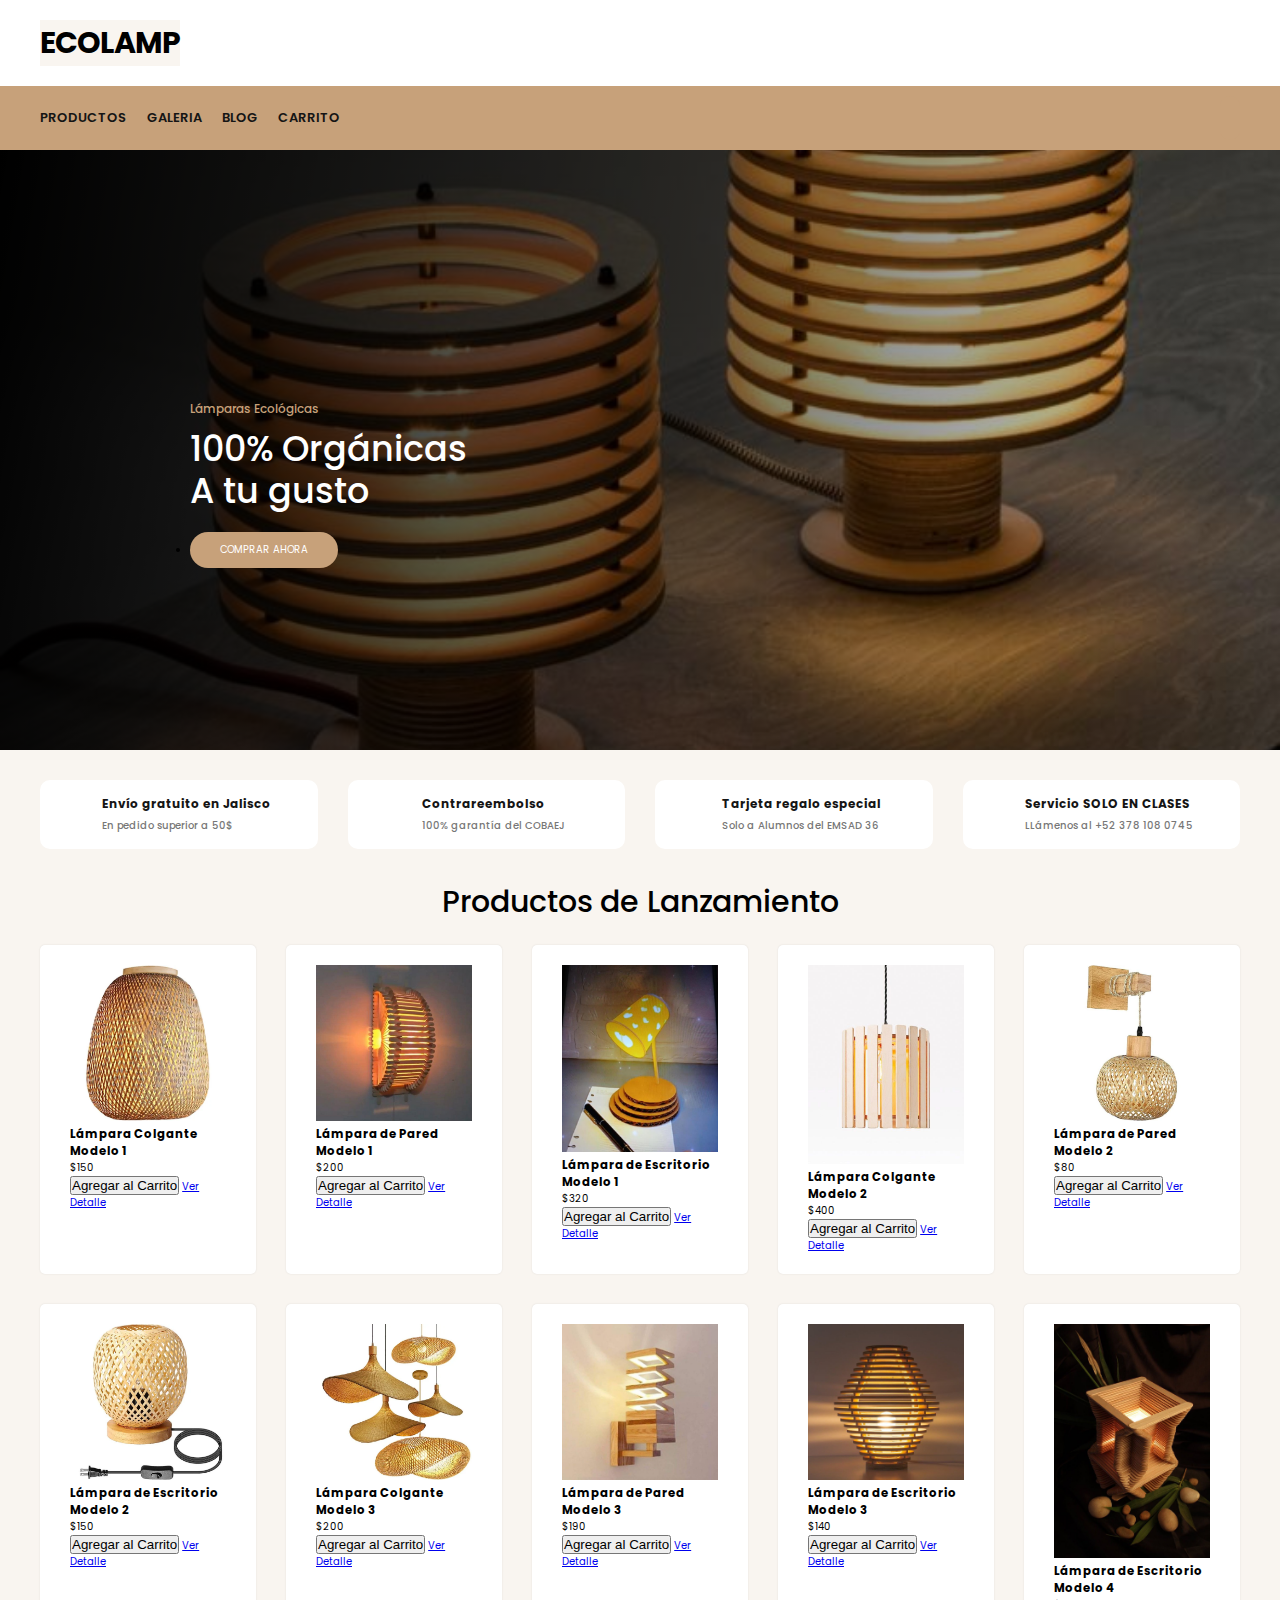
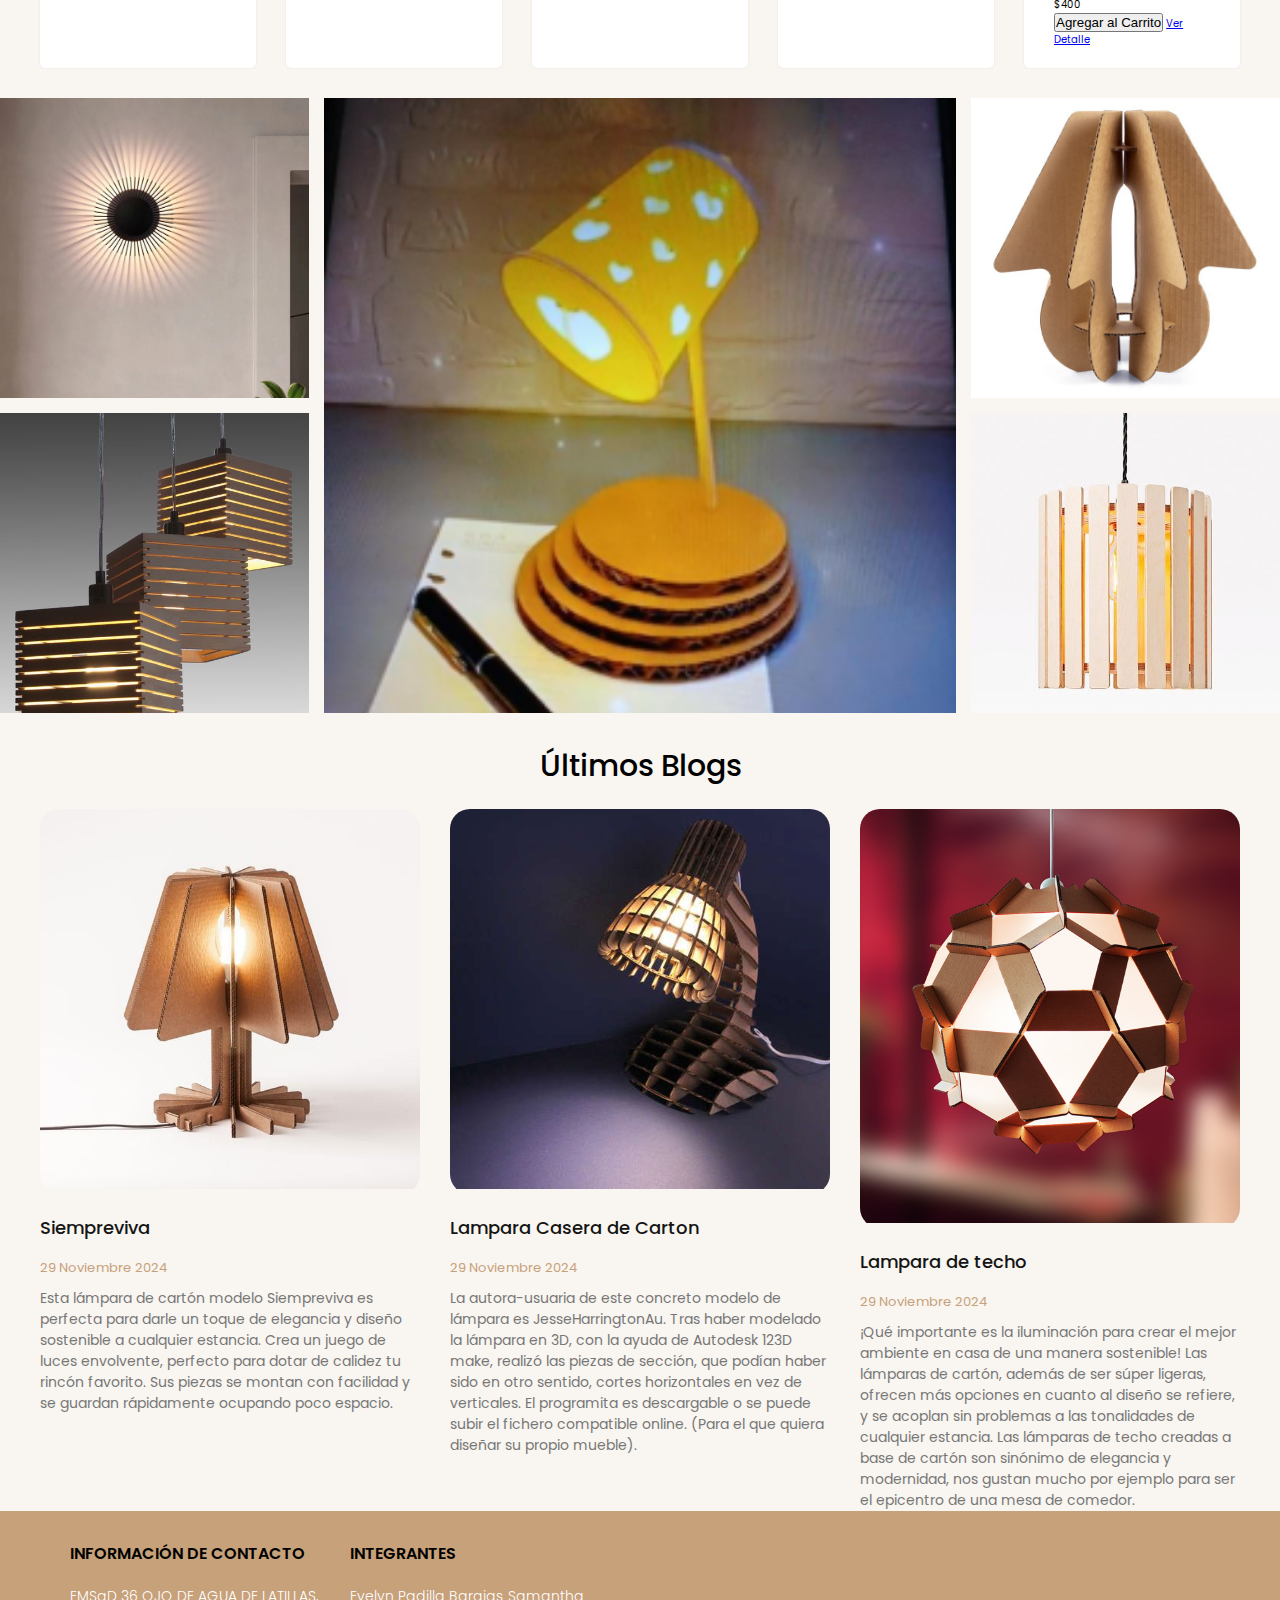
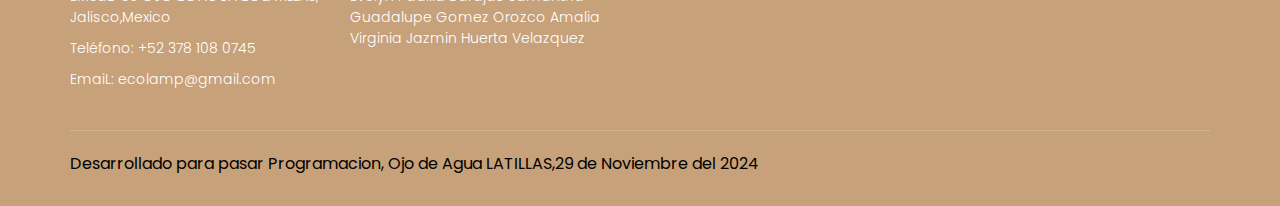
<file: index.html>
<!DOCTYPE html>
<html lang="es">

<head>
    <meta charset="UTF-8">
    <meta name="viewport" content="width=device-width, initial-scale=1.0">
    <title>Ecolamp - Tienda de Lámparas Ecológicas</title>
    <link rel="stylesheet" href="styles.css">
    <link href="https://fonts.googleapis.com/css2?family=Poppins:wght@300;400;500;600;700&display=swap" rel="stylesheet">
</head>

<body>
    <header>
        <div class="container">
            <div class="hero">
                <div class="container-logo">
                    <h1><a href="#">Ecolamp</a></h1>
                </div> 

                <div class="container-user">
                    <div class="container-shopping-cart">
                        <i class="fa fa-basket-shopping"></i>
                    </div>
                </div>
            </div>
        </div>
        <div class="container-navbar">
            <nav class="navbar container">
                <i class="fa-solid fa-bars"></i>
                <ul class="menu">
                    <li><a href="#productos">Productos</a></li>
                    <li><a href="#categorias">Galeria</a></li>
                    <li><a href="#blogs">Blog</a></li>
                    <li><a href="carrito.html">Carrito</a></li>
                </ul>

                <form class="search-form">
                    <button class="btn-search"></button>
                </form>
            </nav>
        </div>
    </header>

    <section class="banner">
        <div class="content-banner">
            <p>Lámparas Ecológicas</p>
            <h2>100% Orgánicas <br />A tu gusto</h2>
            <li><a href="#productos">Comprar ahora</a></li>
        </div>
    </section>

    <main class="main-content">
        <section class="container container-features">
            <div class="card-feature">
                <i class="fa-solid fa-plane-up"></i>
                <div class="feature-content">
                    <span>Envío gratuito en Jalisco</span>
                    <p>En pedido superior a 50$</p>
                </div>
            </div>
            <div class="card-feature">
                <i class="fa-solid fa-wallet"></i>
                <div class="feature-content">
                    <span>Contrareembolso</span>
                    <p>100% garantía del COBAEJ</p>
                </div>
            </div>
            <div class="card-feature">
                <i class="fa-solid fa-gift"></i>
                <div class="feature-content">
                    <span>Tarjeta regalo especial</span>
                    <p>Solo a Alumnos del EMSAD 36</p>
                </div>
            </div>
            <div class="card-feature">
                <i class="fa-solid fa-headset"></i>
                <div class="feature-content">
                    <span>Servicio SOLO EN CLASES</span>
                    <p>LLámenos al +52 378 108 0745</p>
                </div>
            </div>
        </section>

        <!-- Sección de productos destacados -->
        <section id="productos" class="container top-products">
            <h1 class="heading-1">Productos de Lanzamiento</h1>
            <div class="container-products">
                <!-- Los productos se generarán dinámicamente -->
            </div>
        </section>

        <!-- Sección de categorías -->
     <section id="categorias">
        <section class="gallery">
            <img
                src="img/galeria1.jpg"
                alt="Gallery Img1"
                class="gallery-img-1"
            /><img
                src="img/galeria2.jpg"
                alt="Gallery Img2"
                class="gallery-img-2"
            /><img
                src="img/escritorio1.png"
                alt="Gallery Img3"
                class="gallery-img-3"
            /><img
                src="img/galeria3.jpg"
                alt="Gallery Img4"
                class="gallery-img-4"
            /><img
                src="img/galeria4.jpg"
                alt="Gallery Img5"
                class="gallery-img-5"
            />
        </section>
    </section>

        <!-- Sección de blogs -->
        <section id="blogs">
            <section class="container blogs">
				<h1 class="heading-1">Últimos Blogs</h1>

				<div class="container-blogs">
					<div class="card-blog">
						<div class="container-img">
							<img src="img/blog1.jpg" alt="Imagen Blog 1" />
							<div class="button-group-blog">
								<span>
									<i class="fa-solid fa-magnifying-glass"></i>
								</span>
								<span>
									<i class="fa-solid fa-link"></i>
								</span>
							</div>
						</div>
						<div class="content-blog">
							<h3>Siempreviva</h3>
							<span>29 Noviembre 2024</span>
							<p>
								Esta lámpara de cartón modelo Siempreviva es perfecta para darle un toque de elegancia y diseño sostenible a cualquier estancia. Crea un juego de luces envolvente, perfecto para dotar de calidez tu rincón favorito. Sus piezas se montan con facilidad y se guardan rápidamente ocupando poco espacio.
							</p>
						</div>
					</div>
					<div class="card-blog">
						<div class="container-img">
							<img src="img/blog2.jpg" alt="Imagen Blog 2" />
							<div class="button-group-blog">
								<span>
									<i class="fa-solid fa-magnifying-glass"></i>
								</span>
								<span>
									<i class="fa-solid fa-link"></i>
								</span>
							</div>
						</div>
						<div class="content-blog">
							<h3>Lampara Casera de Carton</h3>
							<span>29 Noviembre 2024</span>
							<p>
								La autora-usuaria de este concreto modelo de lámpara es JesseHarringtonAu. Tras haber modelado la lámpara en 3D, con la ayuda de Autodesk 123D make, realizó las piezas de sección, que podían haber sido en otro sentido, cortes horizontales en vez de verticales. El programita es descargable o se puede subir el fichero compatible online. (Para el que quiera diseñar su propio mueble).
							</p>
						</div>
					</div>
					<div class="card-blog">
						<div class="container-img">
							<img src="img/blog3.jpg" alt="Imagen Blog 3" />
							<div class="button-group-blog">
								<span>
									<i class="fa-solid fa-magnifying-glass"></i>
								</span>
								<span>
									<i class="fa-solid fa-link"></i>
								</span>
							</div>
						</div>
						<div class="content-blog">
							<h3>Lampara de techo</h3>
							<span>29 Noviembre 2024</span>
							<p>
								¡Qué importante es la iluminación para crear el mejor ambiente en casa de una manera sostenible! Las lámparas de cartón, además de ser súper ligeras, ofrecen más opciones en cuanto al diseño se refiere, y se acoplan sin problemas a las tonalidades de cualquier estancia. Las lámparas de techo creadas a base de cartón son sinónimo de elegancia y modernidad, nos gustan mucho por ejemplo para ser el epicentro de una mesa de comedor.
							</p>
						</div>
					</div>
				</div>
			</section>
        </section>
    </main>

    <footer class="footer">
        <div class="container container-footer">
            <div class="menu-footer">
                <div class="contact-info">
                    <p class="title-footer">Información de Contacto</p>
                    <ul>
                        <li>
                            EMSaD 36 OJO DE AGUA DE LATILLAS, Jalisco,Mexico
                        </li>
                        <li>Teléfono: +52 378 108 0745</li>
                        <li>EmaiL: ecolamp@gmail.com</li>
                    </ul>
                    
                </div>


                <div class="newsletter">
                    <p class="title-footer">integrantes </p>

                    <div class="content">
                        <p>
                            Evelyn Padilla Barajas
                            Samantha Guadalupe Gomez Orozco
                            Amalia  Virginia Jazmin Huerta Velazquez
                        </p>
                    </div>
                </div>
            </div>

            <div class="copyright">
                <p>
                    Desarrollado para pasar Programacion, Ojo de Agua LATILLAS,29 de Noviembre del 2024
                </p>

            </div>
        </div>
    </footer>

    <script src="app.js"></script>
</body>

</html>
</file>
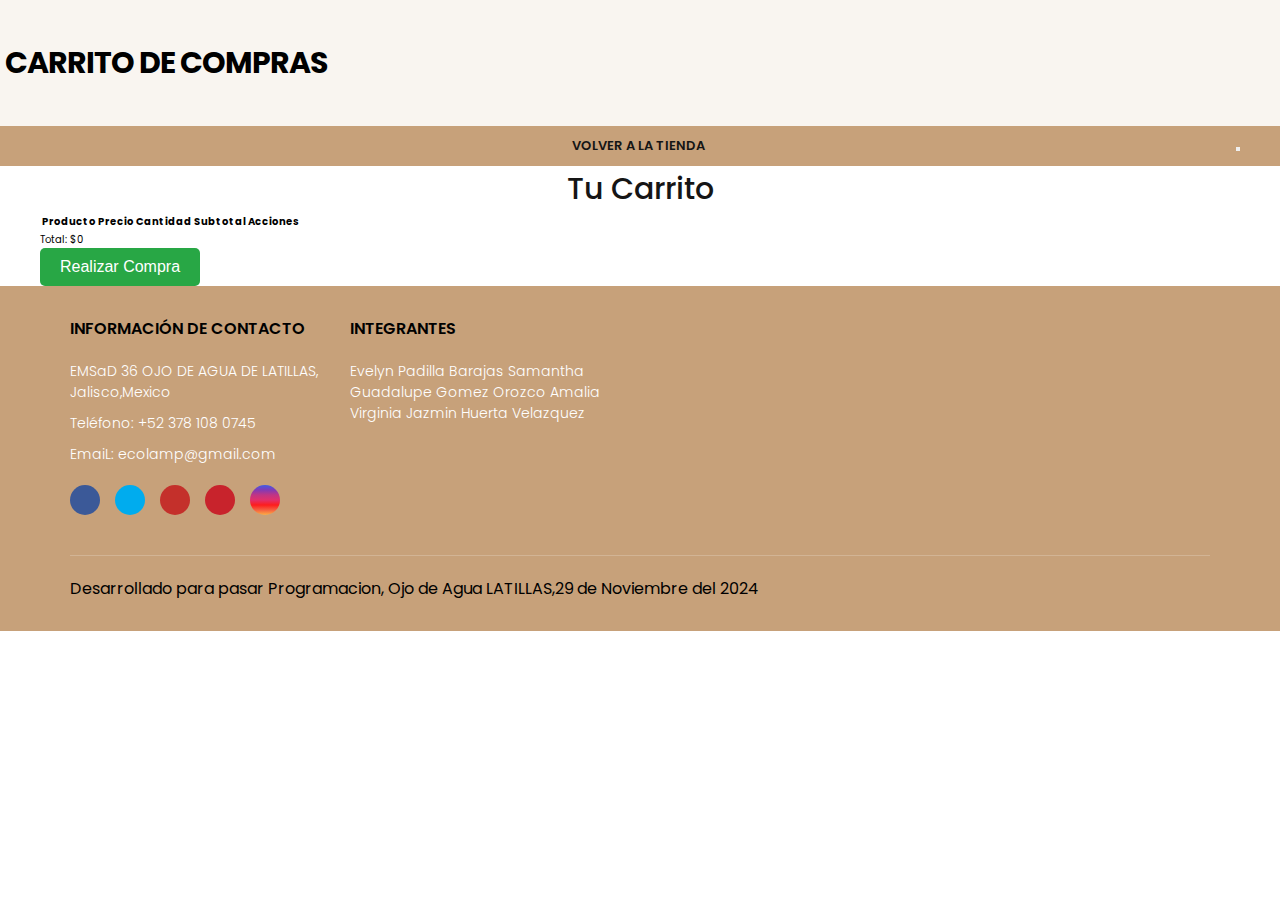
<file: carrito.html>
<!DOCTYPE html>
<html lang="es">
<head>
    <meta charset="UTF-8">
    <meta name="viewport" content="width=device-width, initial-scale=1.0">
    <title>Carrito - Ecolamp</title>
    <link rel="stylesheet" href="stylescar.css">
</head>
<body>
    <header class="container-hero">
        <div class="hero">
            <div class="container-hero">
				<div class="container hero">
                    <div class="container-logo">
						<i class="fa-solid fa-mug-hot"></i>
						<h1 class="logo"><a href="/">Carrito de Compras</a></h1>
					</div>
				</div>
			</div>

        </div>
        <div class="container-navbar">
            <nav class="navbar container">
                <i class="fa-solid fa-bars"></i>
                <ul class="menu">
                    <li><a href="index.html">Volver a la tienda</a></li>
                </ul>
                <form class="search-form">
                    <form class="search-form">
                        <button class="btn-search"></button>
                    </form>
                </form>
            </nav>
        </div>
    </header>

    <main class="container">
        <section id="carrito">
            <h2 class="heading-1">Tu Carrito</h2>
            <table id="tabla-carrito">
                <thead>
                    <tr>
                        <th>Producto</th>
                        <th>Precio</th>
                        <th>Cantidad</th>
                        <th>Subtotal</th>
                        <th>Acciones</th>
                    </tr>
                </thead>
                <tbody>
                    <!-- Los productos se cargarán dinámicamente aquí -->
                </tbody>
            </table>
            <p>Total: <span id="total">$0</span></p>
            <button id="realizar-compra" class="add-cart">Realizar Compra</button>
        </section>
    </main>


    <script src="carrito.js"></script>
</body>
<footer class="footer">
    <div class="container container-footer">
        <div class="menu-footer">
            <div class="contact-info">
                <p class="title-footer">Información de Contacto</p>
                <ul>
                    <li>
                        EMSaD 36 OJO DE AGUA DE LATILLAS, Jalisco,Mexico
                    </li>
                    <li>Teléfono: +52 378 108 0745</li>
                    <li>EmaiL: ecolamp@gmail.com</li>
                </ul>
                <div class="social-icons">
                    <span class="facebook">
                        <i class="fa-brands fa-facebook-f"></i>
                    </span>
                    <span class="twitter">
                        <i class="fa-brands fa-twitter"></i>
                    </span>
                    <span class="youtube">
                        <i class="fa-brands fa-youtube"></i>
                    </span>
                    <span class="pinterest">
                        <i class="fa-brands fa-pinterest-p"></i>
                    </span>
                    <span class="instagram">
                        <i class="fa-brands fa-instagram"></i>
                    </span>
                </div>
            </div>


            <div class="newsletter">
                <p class="title-footer">integrantes </p>

                <div class="content">
                    <p>
                        Evelyn Padilla Barajas
                        Samantha Guadalupe Gomez Orozco
                        Amalia  Virginia Jazmin Huerta Velazquez
                    </p>
                </div>
            </div>
        </div>

        <div class="copyright">
            <p>
                Desarrollado para pasar Programacion, Ojo de Agua LATILLAS,29 de Noviembre del 2024
            </p>

        </div>
    </div>
</footer>
</html>
</file>
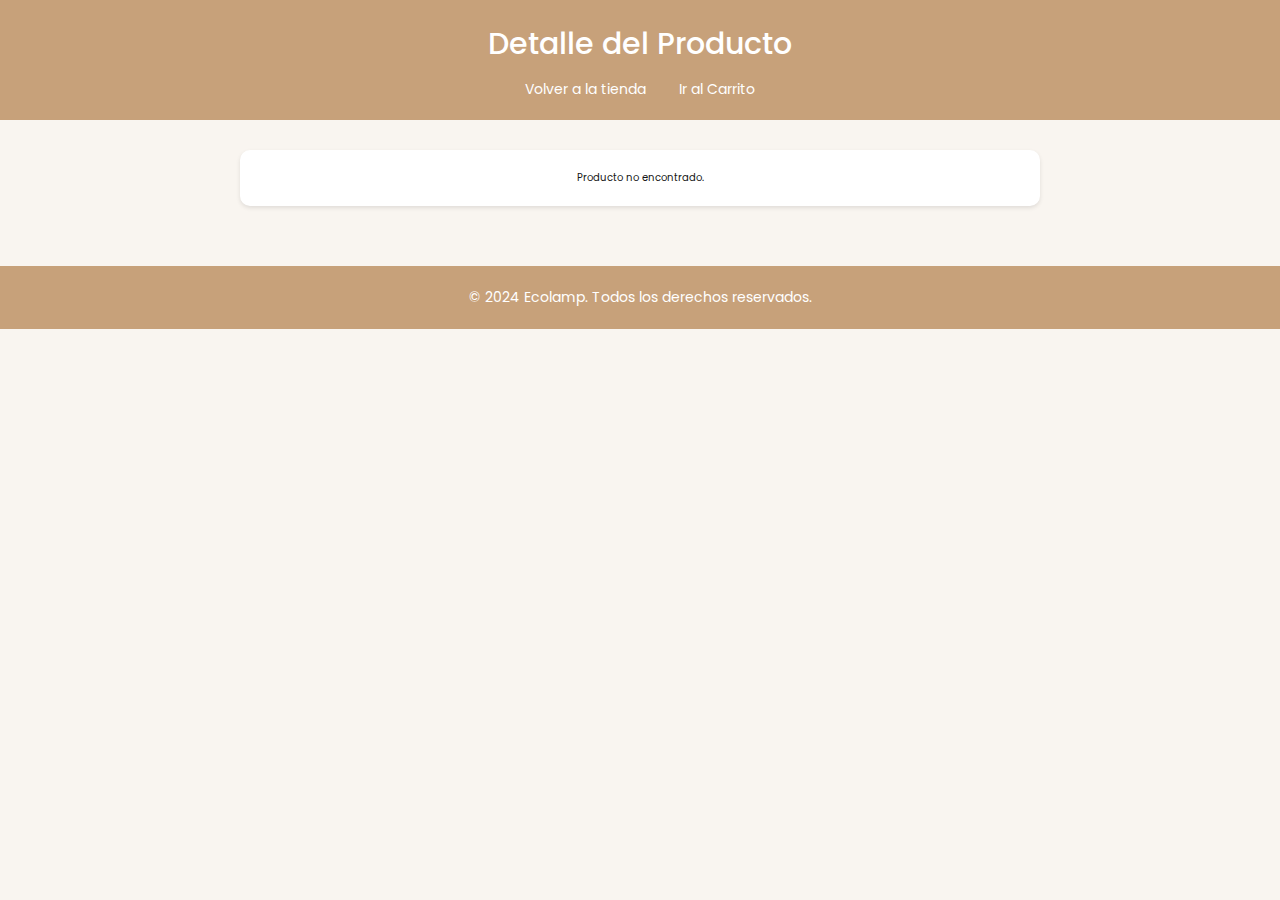
<file: detalle.html>
<!DOCTYPE html>
<html lang="es">
<head>
    <meta charset="UTF-8">
    <meta name="viewport" content="width=device-width, initial-scale=1.0">
    <title>Detalle del Producto</title>
    <link rel="stylesheet" href="stylesdet.css">
</head>
<body>
    <header>
        <h1>Detalle del Producto</h1>
        <nav>
            <a href="index.html">Volver a la tienda</a>
            <a href="carrito.html">Ir al Carrito</a>
        </nav>
    </header>

    <main>
        <section id="detalle-producto">
            <!-- Los detalles del producto se cargan aquí dinámicamente -->
        </section>
    </main>

    <footer>
        <p>© 2024 Ecolamp. Todos los derechos reservados.</p>
    </footer>

    <script src="detalle.js"></script>
</body>
</html>
</file>
<file: styles.css>
@import url('https://fonts.googleapis.com/css2?family=Poppins:wght@300;400;500;600;700&display=swap');

:root {
    --primary-color: #c7a17a;
    --background-color: #f9f5f0;
    --dark-color: #151515;
}

html {
    font-size: 62.5%;
    font-family: 'Poppins', sans-serif;
}

* {
    margin: 0;
    padding: 0;
    box-sizing: border-box;
}

/* ********************************** */
/*             UTILIDADES             */
/* ********************************** */
.container {
    max-width: 120rem;
    margin: 0 auto;
}

.heading-1 {
    text-align: center;
    font-weight: 500;
    font-size: 3rem;
}

/* ********************************** */
/*               HEADER               */
/* ********************************** */
.container-hero {
    background-color: var(--background-color);
}

.hero {
    display: flex;
    justify-content: space-between;
    align-items: center;
    padding: 2rem 0;
    
}

.customer-support {
    display: flex;
    align-items: center;
    gap: 2rem;
    
}

.customer-support i {
    font-size: 3.3rem;
}

.content-customer-support {
    display: flex;
    flex-direction: column;
}

.container-logo {
    display: flex;
    align-items: center;
    gap: 0.5rem;
    background-color:var(--background-color);
}

.container-logo i {
    font-size: 3rem;
}

.container-logo h1 a {
    text-decoration: none;
    color: #000;
    font-size: 3rem;
    text-transform: uppercase;
    letter-spacing: -1px;
    background-color: var(--background-color);
}

.container-user {
    display: flex;
    gap: 1rem;
    cursor: pointer;
}

.container-user .fa-user {
    font-size: 3rem;
    color: var(--primary-color);
    padding-right: 2.5rem;
    border-right: 1px solid #e2e2e2;
    background-color: var(--background-color);
}

.container-user .fa-basket-shopping {
    font-size: 3rem;
    color: var(--background-color);
    padding-left: 1rem;
}

.content-shopping-cart {
    display: flex;
    flex-direction: column;
}

/* ************* NAVBAR ************* */
.container-navbar {
    background-color: var(--primary-color);
}

.navbar {
    display: flex;
    justify-content: space-between;
    align-items: center;
    padding: 1rem 0;
}

.navbar .fa-bars {
    display: none;
}

.menu {
    display: flex;
    gap: 2rem;
}

.menu li {
    list-style: none;
}

.menu a {
    text-decoration: none;
    font-size: 1.3rem;
    color: var(--dark-color);
    font-weight: 600;
    text-transform: uppercase;
    position: relative;
}

.menu a::after {
    content: '';
    width: 1.5rem;
    height: 1px;
    background-color: #fff;
    position: absolute;
    bottom: -3px;
    left: 50%;
    transform: translate(-50%, 50%);
    opacity: 0;
    transition: all 0.3s ease;
}

.menu a:hover::after {
    opacity: 1;
}

.menu a:hover {
    color: #fff;
}

.search-form {
    position: relative;
    display: flex;
    align-items: center;
    border: 2px solid --primary-color;
    border-radius: 2rem;
    background-color:var(--primary-color);
    height: 4.4rem;
    overflow: hidden;
}

.search-form input {
    outline: none;
    font-family: inherit;
    border: none;
    width: 25rem;
    font-size: 1.4rem;
    padding: 0 2rem;
    color: #777;
    cursor: pointer;
}

.search-form input::-webkit-search-cancel-button {
    appearance: none;
}

.search-form .btn-search {
    border: none;
    background-color: var(--primary-color);
    display: flex;
    align-items: center;
    justify-content: center;
    height: 100%;
    padding: 1rem;
}

.btn-search i {
    font-size: 2rem;
    color: var(--primary-color);
}

/* ********************************** */
/*               BANNER               */
/* ********************************** */
.banner {
	background-image: linear-gradient(100deg, #000000, #00000020),
		url('img/banner.jpg');
	height: 60rem;
	background-size: cover;
	background-position: center;
}

.content-banner {
	max-width: 90rem;
	margin: 0 auto;
	padding: 25rem 0;
}

.content-banner p {
	color: var(--primary-color);
	font-size: 1.2rem;
	margin-bottom: 1rem;
	font-weight: 500;
}

.content-banner h2 {
	color: #fff;
	font-size: 3.5rem;
	font-weight: 500;
	line-height: 1.2;
}

.content-banner a {
	margin-top: 2rem;
	text-decoration: none;
	color: #fff;
	background-color: var(--primary-color);
	display: inline-block;
	padding: 1rem 3rem;
	text-transform: uppercase;
	border-radius: 3rem;
}


/* ********************************** */
/*            MAIN CONTENT            */
/* ********************************** */
.main-content {
    background-color: var(--background-color);
}

/* ********************************** */
/*              FEATURES              */
/* ********************************** */
.container-features {
    display: grid;
    grid-template-columns: repeat(4, 1fr);
    gap: 3rem;
    padding: 3rem 0;
}

.card-feature {
    display: flex;
    align-items: center;
    justify-content: center;
    gap: 1.5rem;
    background-color: #fff;
    border-radius: 1rem;
    padding: 1.5rem 0;
}

.card-feature i {
    font-size: 2.7rem;
    color: var(--primary-color);
}

.feature-content {
    display: flex;
    flex-direction: column;
    gap: 0.5rem;
}

.feature-content span {
    font-weight: 700;
    font-size: 1.2rem;
    color: var(--dark-color);
}

.feature-content p {
    color: #777;
    font-weight: 500;
}

/* ********************************** */
/*             CATEGORIES             */
/* ********************************** */

.top-categories {
    display: flex;
    flex-direction: column;
    gap: 2rem;
    margin-bottom: 3rem;
}

.container-categories {
    display: grid;
    grid-template-columns: repeat(3, 1fr);
    gap: 3rem;
}

.card-category {
    height: 20rem;
    display: flex;
    flex-direction: column;
    align-items: center;
    justify-content: center;
    border-radius: 2rem;
    gap: 2rem;
}

.category-moca {
    background-image: linear-gradient(#00000080, #00000080),
        url('img/colgante2.jpg');
    background-size: cover;
    background-position: bottom;
    background-repeat: no-repeat;
}

.category-capuchino {
    background-image: linear-gradient(#00000080, #00000080),
        url('img/escritorio3.jpg');
    background-size: cover;
    background-position: center;
    background-repeat: no-repeat;
}

.category-expreso {
    background-image: linear-gradient(#00000080, #00000080),
        url('img/pared.jpg');
    background-size: cover;
    background-position: center;
    background-repeat: no-repeat;
}

.card-category p {
    font-size: 2.5rem;
    color: #fff;
    text-transform: capitalize;
    position: relative;
}

.card-category p::after {
    content: '';
    width: 2.5rem;
    height: 2px;
    background-color: #fff;
    position: absolute;
    bottom: -1rem;
    left: 50%;
    transform: translate(-50%, 50%);
}

.card-category span {
    font-size: 1.6rem;
    color: #fff;
    cursor: pointer;
}

.card-category span:hover {
    color: var(--primary-color);
}

/* ********************************** */
/*            TOP PRODUCTS            */
/* ********************************** */
.top-products {
	display: flex;
	flex-direction: column;
	gap: 2rem;
	margin-bottom: 3rem;
}

.container-options {
	display: flex;
	justify-content: center;
	gap: 2rem;
	margin-bottom: 1rem;
}

.container-options span {
	color: #777;
	background-color: #fff;
	padding: 0.7rem 3rem;
	font-size: 1.4rem;
	text-transform: capitalize;
	border-radius: 2rem;
	cursor: pointer;
}

.container-options span:hover {
	background-color: var(--primary-color);
	color: #fff;
}

.container-options span.active {
	background-color: var(--primary-color);
	color: #fff;
}

/* Products */
.container-products {
    display: grid;
    grid-template-columns: repeat(auto-fit, minmax(20rem, 1fr));
    gap: 3rem;
}


.card-product {
	background-color: #fff;
	padding: 2rem 3rem;
	border-radius: 0.5rem;
	cursor: pointer;
	box-shadow: 0 0 2px rgba(0, 0, 0, 0.1);
}

.container-img {
	position: relative;
}

.container-img img {
	width: 100%;
}

.container-img .discount {
	position: absolute;
	left: 0;
	background-color: var(--primary-color);
	color: #fff;
	padding: 2px 1.2rem;
	border-radius: 1rem;
	font-size: 1.2rem;
}

.card-product:hover .discount {
	background-color: #000;
}

.button-group {
	display: flex;
	flex-direction: column;
	gap: 1rem;

	position: absolute;
	top: 0;
	right: -3rem;
	z-index: -1;
	transition: all 0.4s ease;
}

.button-group span {
	border: 1px solid var(--primary-color);
	padding: 0.8rem;

	display: flex;
	align-items: center;
	justify-content: center;
	border-radius: 50%;
	cursor: pointer;
	transition: all 0.4s ease;
}

.button-group span:hover {
	background-color: var(--primary-color);
}

.button-group span i {
	font-size: 1.5rem;
	color: var(--primary-color);
}

.button-group span:hover i {
	color: #fff;
}

.card-product:hover .button-group {
	z-index: 0;
	right: -1rem;
}

.content-card-product {
	display: grid;
	justify-items: center;
	grid-template-columns: 1fr 1fr;
	grid-template-rows: repeat(4, min-content);
	row-gap: 1rem;
}

.stars {
	grid-row: 1/2;
	grid-column: 1/-1;
}

.stars i {
	font-size: 1.3rem;
	color: var(--primary-color);
}

.content-card-product h3 {
	grid-row: 2/3;
	grid-column: 1/-1;

	font-weight: 400;
	font-size: 1.6rem;
	margin-bottom: 1rem;
	cursor: pointer;
}

.content-card-product h3:hover {
	color: var(--primary-color);
}

.add-cart {
	justify-self: start;
	border: 2px solid var(--primary-color);
	padding: 1rem;
	border-radius: 50%;
	cursor: pointer;
	transition: all 0.4s ease;

	display: flex;
	align-items: center;
	justify-content: center;
}

.add-cart:hover {
	background-color: var(--primary-color);
}

.add-cart i {
	font-size: 1.5rem;
	color: var(--primary-color);
}

.add-cart:hover i {
	color: #fff;
}

.content-card-product .price {
	justify-self: end;
	align-self: center;

	font-size: 1.7rem;
	font-weight: 600;
}

.content-card-product .price span {
	font-size: 1.5rem;
	font-weight: 400;
	text-decoration: line-through;
	color: #777;
	margin-left: 0.5rem;
}

.gallery {
	display: grid;
	grid-template-columns: repeat(4, 1fr);
	grid-template-rows: repeat(2, 30rem);
	gap: 1.5rem;
	margin-bottom: 3rem;
}

.gallery img {
	width: 100%;
	height: 100%;
	object-fit: cover;
}

.gallery-img-3 {
	grid-column: 2/4;
	grid-row: 1/3;
}

/* ********************************** */
/*                BLOGS               */
/* ********************************** */
.blogs {
	display: flex;
	flex-direction: column;
	gap: 2rem;
}

.container-blogs {
	display: grid;
	grid-template-columns: repeat(3, 1fr);
	gap: 3rem;
}

.card-blog {
	display: flex;
	flex-direction: column;
	gap: 2rem;
}

.card-blog .container-img {
	border-radius: 2rem;
	position: relative;
	overflow: hidden;
}

.button-group-blog {
	position: absolute;
	bottom: 1.5rem;
	right: -2.5rem;

	display: flex;
	gap: 0.7rem;
	z-index: -1;
	transition: all 0.3s ease;
}

.card-blog:hover .button-group-blog {
	z-index: 0;
	right: 1.5rem;
}



.button-group-blog span i {
	font-size: 1.3rem;
}

.button-group-blog span:hover {
	background-color: var(--primary-color);
}

.button-group-blog span:hover i {
	color: #fff;
}

.content-blog h3 {
	font-size: 1.8rem;
	margin-bottom: 1.7rem;
	color: var(--dark-color);
	font-weight: 500;
}


.content-blog p {
	margin-top: 1rem;
	font-size: 1.4rem;
	color: #777;
}

.content-blog span {
	color: var(--primary-color);
	font-size: 1.3rem;
}

.btn-read-more {
	padding: 1rem 3rem;
	background-color: var(--primary-color);
	color: #fff;
	text-transform: uppercase;
	font-size: 1.4rem;
	border-radius: 2rem;
	margin: 3rem 0 5rem;
	display: inline-block;
	cursor: pointer;
}

.btn-read-more:hover {
	background-color: var(--dark-color);
}

.footer {
	background-color: var(--primary-color);
}

.container-footer {
	display: flex;
	flex-direction: column;
	gap: 4rem;
	padding: 3rem;
}

.menu-footer {
	display: grid;
	grid-template-columns: repeat(3, 1fr) 30rem;
	gap: 3rem;
	justify-items: center;
}

.title-footer {
	font-weight: 600;
	font-size: 1.6rem;
	text-transform: uppercase;
}

.contact-info,
.information,
.my-account,
.newsletter {
	display: flex;
	flex-direction: column;
	gap: 2rem;
}

.contact-info ul,
.information ul,
.my-account ul {
	display: flex;
	flex-direction: column;
	gap: 1rem;
}

.contact-info ul li,
.information ul li,
.my-account ul li {
	list-style: none;
	color: #fff;
	font-size: 1.4rem;
	font-weight: 300;
}

.information ul li a,
.my-account ul li a {
	text-decoration: none;
	color: #fff;
	font-weight: 300;
}

.information ul li a:hover,
.my-account ul li a:hover {
	color: var(--dark-color);
}

.social-icons {
	display: flex;
	gap: 1.5rem;
}

.social-icons span {
	border-radius: 50%;
	width: 3rem;
	height: 3rem;

	display: flex;
	align-items: center;
	justify-content: center;
}

.social-icons span i {
	color: #fff;
	font-size: 1.2rem;
}

.facebook {
	background-color: #3b5998;
}

.twitter {
	background-color: #00acee;
}

.youtube {
	background-color: #c4302b;
}

.pinterest {
	background-color: #c8232c;
}

.instagram {
	background: linear-gradient(
		#405de6,
		#833ab4,
		#c13584,
		#e1306c,
		#fd1d1d,
		#f56040,
		#fcaf45
	);
}

.content p {
	font-size: 1.4rem;
	color: #fff;
	font-weight: 300;
}

.content input {
	outline: none;
	background: none;
	border: none;
	border-bottom: 2px solid #d2b495;
	cursor: pointer;
	padding: 0.5rem 0 1.2rem;
	color: var(--dark-color);
	display: block;
	margin-bottom: 3rem;
	margin-top: 2rem;
	width: 100%;
	font-family: inherit;
}

.content input::-webkit-input-placeholder {
	color: #eee;
}

.content button {
	border: none;
	background-color: #000;
	color: #fff;
	text-transform: uppercase;
	padding: 1rem 3rem;
	border-radius: 2rem;
	font-size: 1.4rem;
	font-family: inherit;
	cursor: pointer;
	font-weight: 600;
}

.content button:hover {
	background-color: var(--background-color);
	color: var(--primary-color);
}

.copyright {
	display: flex;
	justify-content: space-between;
	padding-top: 2rem;

	border-top: 1px solid #d2b495;
}

.copyright p {
	font-weight: 400;
	font-size: 1.6rem;
}

/* ********************************** */
/*               FOOTER               */
/* ********************************** */

.footer {
	background-color: var(--primary-color);
}

.container-footer {
	display: flex;
	flex-direction: column;
	gap: 4rem;
	padding: 3rem;
}

.menu-footer {
	display: grid;
	grid-template-columns: repeat(3, 1fr) 30rem;
	gap: 3rem;
	justify-items: center;
}

.title-footer {
	font-weight: 600;
	font-size: 1.6rem;
	text-transform: uppercase;
}

.contact-info,
.information,
.my-account,
.newsletter {
	display: flex;
	flex-direction: column;
	gap: 2rem;
}

.contact-info ul,
.information ul,
.my-account ul {
	display: flex;
	flex-direction: column;
	gap: 1rem;
}

.contact-info ul li,
.information ul li,
.my-account ul li {
	list-style: none;
	color: #fff;
	font-size: 1.4rem;
	font-weight: 300;
}

.information ul li a,
.my-account ul li a {
	text-decoration: none;
	color: #fff;
	font-weight: 300;
}

.information ul li a:hover,
.my-account ul li a:hover {
	color: var(--dark-color);
}

.social-icons {
	display: flex;
	gap: 1.5rem;
}

.social-icons span {
	border-radius: 50%;
	width: 3rem;
	height: 3rem;

	display: flex;
	align-items: center;
	justify-content: center;
}

.social-icons span i {
	color: #fff;
	font-size: 1.2rem;
}

.facebook {
	background-color: #3b5998;
}

.twitter {
	background-color: #00acee;
}

.youtube {
	background-color: #c4302b;
}

.pinterest {
	background-color: #c8232c;
}

.instagram {
	background: linear-gradient(
		#405de6,
		#833ab4,
		#c13584,
		#e1306c,
		#fd1d1d,
		#f56040,
		#fcaf45
	);
}

.content p {
	font-size: 1.4rem;
	color: #fff;
	font-weight: 300;
}

.content input {
	outline: none;
	background: none;
	border: none;
	border-bottom: 2px solid #d2b495;
	cursor: pointer;
	padding: 0.5rem 0 1.2rem;
	color: var(--dark-color);
	display: block;
	margin-bottom: 3rem;
	margin-top: 2rem;
	width: 100%;
	font-family: inherit;
}

.content input::-webkit-input-placeholder {
	color: #eee;
}

.content button {
	border: none;
	background-color: #000;
	color: #fff;
	text-transform: uppercase;
	padding: 1rem 3rem;
	border-radius: 2rem;
	font-size: 1.4rem;
	font-family: inherit;
	cursor: pointer;
	font-weight: 600;
}

.content button:hover {
	background-color: var(--background-color);
	color: var(--primary-color);
}

.copyright {
	display: flex;
	justify-content: space-between;
	padding-top: 2rem;

	border-top: 1px solid #d2b495;
}

.copyright p {
	font-weight: 400;
	font-size: 1.6rem;
}

/* ********************************** */
/*       MEDIA QUERIES -- 768px       */
/* ********************************** */
@media (max-width: 768px) {
	html {
		font-size: 55%;
	}

	.hero {
		padding: 2rem;
	}

	.customer-support {
		display: none;
	}

	.content-shopping-cart {
		display: none;
	}

	.navbar {
		padding: 1rem 2rem;
	}

	.navbar .fa-bars {
		display: block;
		color: #fff;
		font-size: 3rem;
	}

	.menu {
		display: none;
	}

	.content-banner {
		max-width: 50rem;
		margin: 0 auto;
		padding: 25rem 0;
	}

	.container-features {
		grid-template-columns: repeat(2, 1fr);
		padding: 3rem 2rem;
	}

	.card-feature {
		padding: 2rem;
	}

	.heading-1 {
		font-size: 2.4rem;
	}

	.card-category {
		height: 12rem;
	}

	.card-category p {
		font-size: 2rem;
		text-align: center;
		line-height: 1;
	}

	.card-category span {
		font-size: 1.4rem;
	}

	.container-options {
		align-items: center;
	}

	.container-options span {
		text-align: center;
		padding: 1rem 2rem;
	}

	.container-products {
		grid-template-columns: repeat(auto-fit, minmax(28rem, 1fr));
	}

	.gallery {
		grid-template-rows: repeat(2, 15rem);
	}

	.container-blogs {
		overflow: hidden;
		grid-template-columns: 1fr 1fr;

		height: 52rem;
	}

	.menu-footer {
		grid-template-columns: repeat(2, 1fr);
	}

	.copyright {
		flex-direction: column;
		justify-content: center;
		align-items: center;
		gap: 1.5rem;
	}
}

/* ********************************** */
/*       MEDIA QUERIES -- 468px       */
/* ********************************** */
@media (max-width: 468px) {
	html {
		font-size: 42.5%;
	}

	.content-banner {
		max-width: 50rem;
		padding: 22rem 0;
	}

	.heading-1 {
		font-size: 2.8rem;
	}

	.card-feature {
		flex-direction: column;
		border-radius: 2rem;
	}

	.feature-content {
		align-items: center;
	}

	.feature-content p {
		font-size: 1.4rem;
		text-align: center;
	}

	.feature-content span {
		font-size: 1.6rem;
		text-align: center;
	}

	.container-options span {
		font-size: 1.8rem;
		padding: 1rem 1.5rem;
		font-weight: 500;
	}

	.container-products {
		grid-template-columns: repeat(auto-fit, minmax(25rem, 1fr));
		gap: 1rem;
	}

	.container-img .discount {
		font-size: 2rem;
	}

	.content-card-product h3 {
		font-size: 2.2rem;
	}

	.gallery {
		grid-template-rows: repeat(2, 20rem);
	}

	.blogs {
		padding: 2rem;
	}

	.container-blogs {
		grid-template-columns: 1fr;
		height: 75rem;
	}

	.content-blog h3 {
		font-size: 2.4rem;
	}

	.content-blog span {
		font-size: 1.8rem;
	}

	.content-blog p {
		font-size: 2.2rem;
	}

	.btn-read-more{
		font-size: 1.8rem;
	}

	.contact-info ul,
	.information ul,
	.my-account ul{
		display: none;
	}

	.contact-info {
		align-items: center;
	}

	.menu-footer{
		grid-template-columns: 1fr;
	}

	.content p{
		font-size: 1.6rem;
	}

	/* Estilo del botón agregar al carrito */
.add-cart {
    display: inline-flex;
    align-items: center;
    justify-content: center;
    background-color: #28a745;
    color: white;
    border: none;
    padding: 10px 20px;
    border-radius: 5px;
    font-size: 16px;
    cursor: pointer;
    transition: background-color 0.3s ease;
}

.add-cart:hover {
    background-color: #218838;
}

}
</file>
<file: stylescar.css>
@import url('https://fonts.googleapis.com/css2?family=Poppins:wght@300;400;500;600;700&display=swap');

:root {
    --primary-color: #c7a17a;
    --background-color: #f9f5f0;
    --dark-color: #151515;
    --accent-color: #28a745; /* Color adicional para botones como "Agregar al carrito" */
}

html {
    font-size: 62.5%;
    font-family: 'Poppins', sans-serif;
}

* {
    margin: 0;
    padding: 0;
    box-sizing: border-box;
}

/* ********************************** */
/*             UTILIDADES             */
/* ********************************** */
.container {
    max-width: 120rem;
    margin: 0 auto;
}

.heading-1 {
    text-align: center;
    font-weight: 500;
    font-size: 3rem;
    color: var(--dark-color);
}

/* ********************************** */
/*               HEADER               */
/* ********************************** */
.container-hero {
	background-color: var(--background-color);
}

.hero {
	display: flex;
	justify-content: space-between;
	align-items: center;
	padding: 2rem 0;
}

.customer-support {
	display: flex;
	align-items: center;
	gap: 2rem;
}

.customer-support i {
	font-size: 3.3rem;
}

.content-customer-support {
	display: flex;
	flex-direction: column;
}

.container-logo {
	display: flex;
	align-items: center;
	gap: 0.5rem;
}

.container-logo i {
	font-size: 3rem;
}

.container-logo h1 a {
	text-decoration: none;
	color: #000;
	font-size: 3rem;
	text-transform: uppercase;
	letter-spacing: -1px;
}

.container-user {
	display: flex;
	gap: 1rem;
	cursor: pointer;
}

.container-user .fa-user {
	font-size: 3rem;
	color: var(--primary-color);
	padding-right: 2.5rem;
	border-right: 1px solid #e2e2e2;
}

.container-user .fa-basket-shopping {
	font-size: 3rem;
	color: var(--primary-color);
	padding-left: 1rem;
}

.content-shopping-cart {
	display: flex;
	flex-direction: column;
}

/* ************* NAVBAR ************* */
.container-navbar {
    background-color: var(--primary-color);
}

.navbar {
    display: flex;
    justify-content: space-between;
    align-items: center;
    padding: 1rem 0;
}

.menu {
    display: flex;
    gap: 2rem;
}

.menu li {
    list-style: none;
}

.menu a {
    text-decoration: none;
    font-size: 1.3rem;
    color: var(--dark-color);
    font-weight: 600;
    text-transform: uppercase;
    position: relative;
}

.menu a::after {
    content: '';
    width: 1.5rem;
    height: 1px;
    background-color: #fff;
    position: absolute;
    bottom: -3px;
    left: 50%;
    transform: translate(-50%, 50%);
    opacity: 0;
    transition: all 0.3s ease;
}

.menu a:hover::after {
    opacity: 1;
}

.menu a:hover {
    color: #fff;
}

/* Estilo del botón "Agregar al carrito" */
.add-cart {
    display: inline-flex;
    align-items: center;
    justify-content: center;
    background-color: var(--accent-color);
    color: white;
    border: none;
    padding: 10px 20px;
    border-radius: 5px;
    font-size: 16px;
    cursor: pointer;
    transition: background-color 0.3s ease;
}

.add-cart:hover {
    background-color: #218838; /* Un color verde más oscuro al pasar el mouse */
}

.add-cart i {
    margin-right: 10px;
}

.card-product:hover .add-cart {
    background-color: var(--primary-color);
}

/* ********************************** */
/*               FOOTER               */
/* ********************************** */

.footer {
	background-color: var(--primary-color);
}

.container-footer {
	display: flex;
	flex-direction: column;
	gap: 4rem;
	padding: 3rem;
}

.menu-footer {
	display: grid;
	grid-template-columns: repeat(3, 1fr) 30rem;
	gap: 3rem;
	justify-items: center;
}

.title-footer {
	font-weight: 600;
	font-size: 1.6rem;
	text-transform: uppercase;
}

.contact-info,
.information,
.my-account,
.newsletter {
	display: flex;
	flex-direction: column;
	gap: 2rem;
}

.contact-info ul,
.information ul,
.my-account ul {
	display: flex;
	flex-direction: column;
	gap: 1rem;
}

.contact-info ul li,
.information ul li,
.my-account ul li {
	list-style: none;
	color: #fff;
	font-size: 1.4rem;
	font-weight: 300;
}

.information ul li a,
.my-account ul li a {
	text-decoration: none;
	color: #fff;
	font-weight: 300;
}

.information ul li a:hover,
.my-account ul li a:hover {
	color: var(--dark-color);
}

.social-icons {
	display: flex;
	gap: 1.5rem;
}

.social-icons span {
	border-radius: 50%;
	width: 3rem;
	height: 3rem;

	display: flex;
	align-items: center;
	justify-content: center;
}

.social-icons span i {
	color: #fff;
	font-size: 1.2rem;
}

.facebook {
	background-color: #3b5998;
}

.twitter {
	background-color: #00acee;
}

.youtube {
	background-color: #c4302b;
}

.pinterest {
	background-color: #c8232c;
}

.instagram {
	background: linear-gradient(
		#405de6,
		#833ab4,
		#c13584,
		#e1306c,
		#fd1d1d,
		#f56040,
		#fcaf45
	);
}

.content p {
	font-size: 1.4rem;
	color: #fff;
	font-weight: 300;
}

.content input {
	outline: none;
	background: none;
	border: none;
	border-bottom: 2px solid #d2b495;
	cursor: pointer;
	padding: 0.5rem 0 1.2rem;
	color: var(--dark-color);
	display: block;
	margin-bottom: 3rem;
	margin-top: 2rem;
	width: 100%;
	font-family: inherit;
}

.content input::-webkit-input-placeholder {
	color: #eee;
}

.content button {
	border: none;
	background-color: #000;
	color: #fff;
	text-transform: uppercase;
	padding: 1rem 3rem;
	border-radius: 2rem;
	font-size: 1.4rem;
	font-family: inherit;
	cursor: pointer;
	font-weight: 600;
}

.content button:hover {
	background-color: var(--background-color);
	color: var(--primary-color);
}

.copyright {
	display: flex;
	justify-content: space-between;
	padding-top: 2rem;

	border-top: 1px solid #d2b495;
}

.copyright p {
	font-weight: 400;
	font-size: 1.6rem;
}
</file>
<file: stylesdet.css>
@import url('https://fonts.googleapis.com/css2?family=Poppins:wght@300;400;500;600;700&display=swap');

:root {
    --primary-color: #c7a17a;
    --background-color: #f9f5f0;
    --dark-color: #151515;
}

html {
    font-size: 62.5%;
    font-family: 'Poppins', sans-serif;
}

* {
    margin: 0;
    padding: 0;
    box-sizing: border-box;
}

body {
    background-color: var(--background-color);
    color: var(--dark-color);
    line-height: 1.6;
}

header {
    background-color: var(--primary-color);
    padding: 2rem;
    text-align: center;
    color: #fff;
}

header h1 {
    font-size: 3rem;
    font-weight: 500;
}

header nav {
    margin-top: 1rem;
}

header nav a {
    text-decoration: none;
    color: #fff;
    font-size: 1.4rem;
    margin: 0 1.5rem;
    transition: color 0.3s ease;
}

header nav a:hover {
    color: var(--background-color);
}

main {
    padding: 3rem;
}

#detalle-producto {
    background: #fff;
    padding: 2rem;
    border-radius: 1rem;
    box-shadow: 0 2px 4px rgba(0, 0, 0, 0.1);
    max-width: 80rem;
    margin: 0 auto;
    text-align: center;
}

footer {
    background-color: var(--primary-color);
    color: #fff;
    text-align: center;
    padding: 2rem;
    margin-top: 3rem;
}

footer p {
    font-size: 1.4rem;
}

/* Adaptaciones para pantallas pequeñas */
@media (max-width: 768px) {
    header h1 {
        font-size: 2.4rem;
    }

    header nav a {
        font-size: 1.2rem;
        margin: 0 1rem;
    }

    #detalle-producto {
        padding: 1.5rem;
    }

    footer p {
        font-size: 1.2rem;
    }
}
</file>
